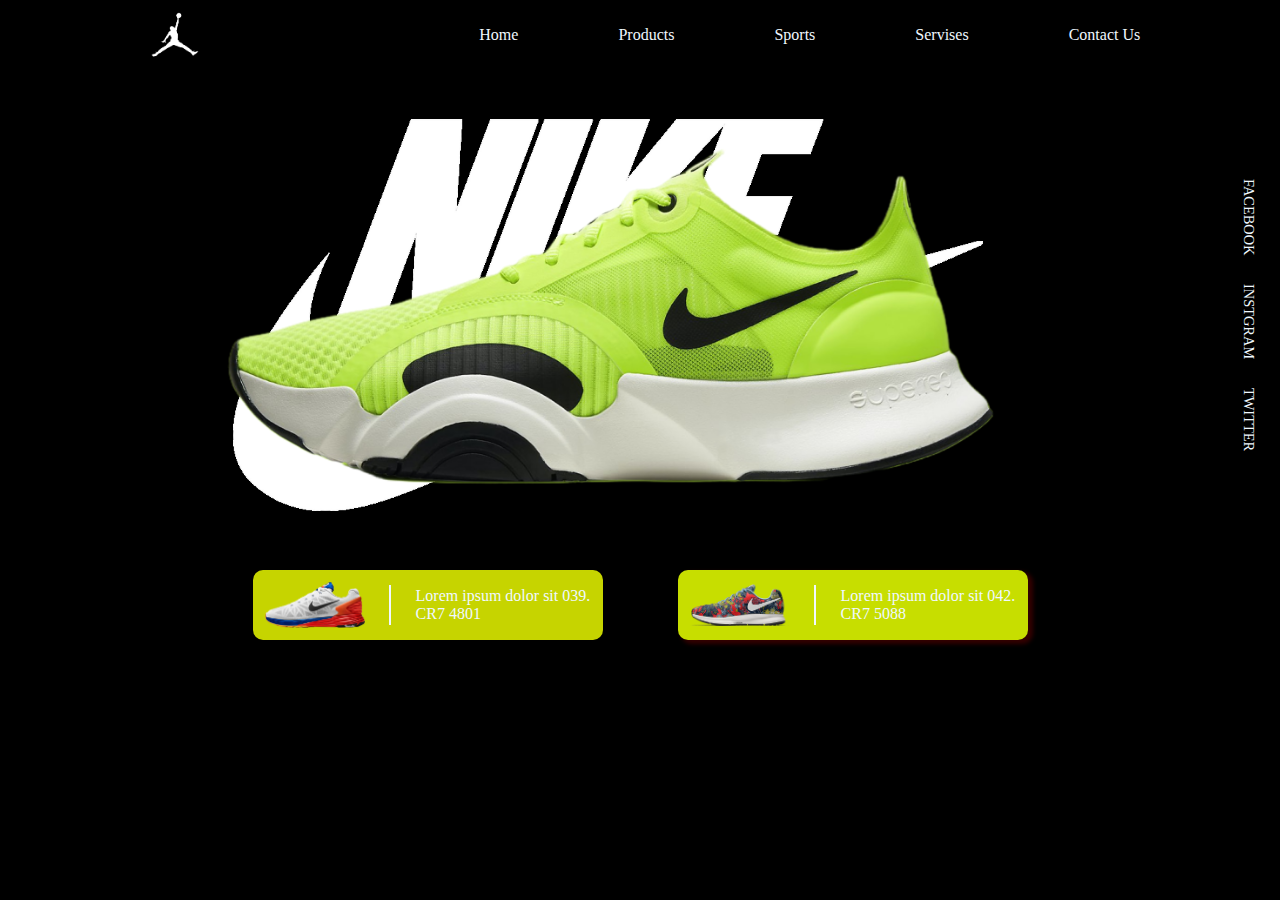
<file: index.html>
<!DOCTYPE html>
<html lang="en">
<head>
    <link rel="stylesheet" href="https://cdnjs.cloudflare.com/ajax/libs/font-awesome/6.4.2/css/all.min.css">
    <meta charset="UTF-8">
    <meta name="viewport" content="width=device-width, initial-scale=1.0">
    <title>NIKE</title>
    <link rel="stylesheet" href="style.css">

</head>
<body>
            
    <nav class="aa">
        <img src="logo.png" class="logo" alt="">
        <input type="checkbox" id="bb">
        <label for="bb"><i class="fa-solid fa-bars"></i></label>

        <div class="menu">
            <ul class="list">

                <li><a href="index.html">Home</a></li>
                <li><a href="products.html">Products</a></li>
                <li><a href="Sports.html">Sports</a></li>
                <li><a href="serv.html">Servises</a></li>
                <li><a href="contact.html">Contact Us</a></li>
                

            </ul>
        </div>

    </nav>


    <!-------------------------------section------------------------------->


    <section id="main">
        <div class="cc1">
            <img src="background.png" class="backg" alt="">
            <img src="shoe.png" class="backg2" alt="">
        </div>
    

        <div class="cc2">
            <span></span>
            <a href="">Facebook</a>
            <a href="">instgram</a>
            <a href="">twitter</a>
            <span></span>
        </div>

    </section>

         
    <!------------------------------section------------------------------->


    <section id="low-end">
        <div class="f0">
            <img src="demo-1.png" alt="">
            <div></div>
            <span>
                <p>Lorem ipsum dolor sit 039.</p>
                <p>CR7 4801</p>
            </span>
        </div>

        <div class="f00">
            <img src="demo-2.png" alt="">
            <div></div>
            <span>
                <p>Lorem ipsum dolor sit 042.</p>
                <p>CR7 5088</p>
            </span>
        </div>

    </section>








   


</body>
</html>
</file>
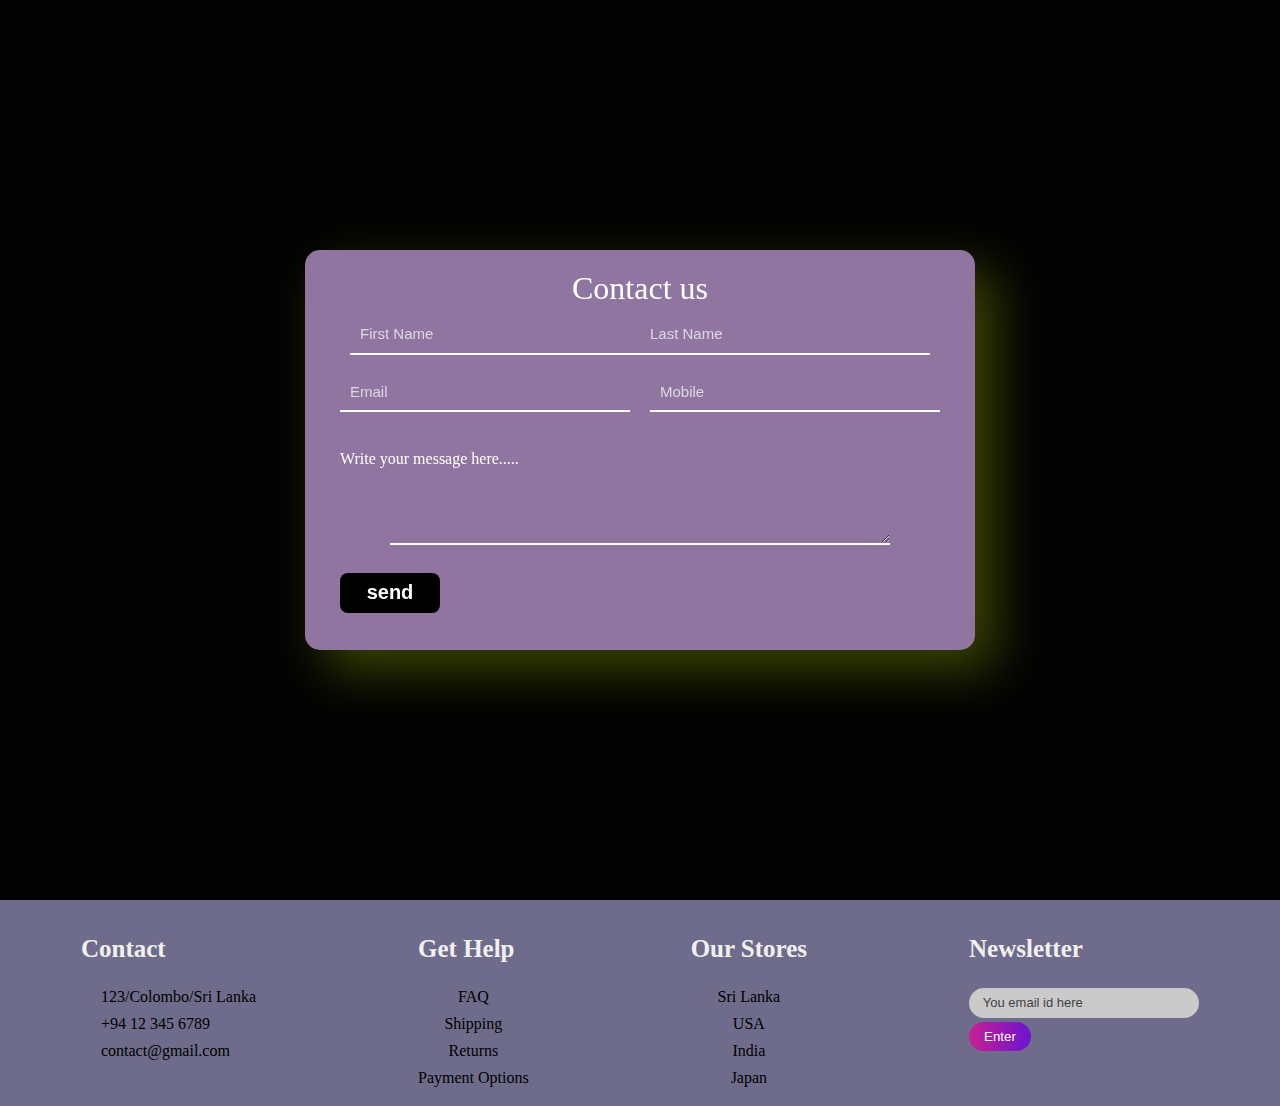
<file: contact.html>
<!DOCTYPE html>
<html lang="en">
<head>
    <meta charset="UTF-8">
    <meta name="viewport" content="width=device-width, initial-scale=1.0">
    <title>Document</title>
    <link rel="stylesheet" href="style.css">
</head>
<body>
    <div class="container">
        <form>
            <h1>Contact us </h1>
            <input type="text" id="First Name" placeholder="First Name" required>
            <input type="text" id="Last Name" placeholder="Last Name" required>
            <input type="email" id="Email" placeholder="Email" required>
            <input type="text" id="Mobile" placeholder="Mobile" required>
            <h4> Write your message here.....</h4>
            <textarea required></textarea>
            <input type="submit" value="send" id="button">
        </form>
    </div>


<!------------------con------------------>

<footer>
    <div class="footer_main">
        <div class="tag">
            <h1>Contact</h1>
            <a href="#"><i class="fa-solid fa-house"></i>123/Colombo/Sri Lanka</a>
            <a href="#"><i class="fa-solid fa-phone"></i>+94 12 345 6789</a>
            <a href="#"><i class="fa-solid fa-envelope"></i>contact@gmail.com</a>
        </div>

        <div class="tag">
            <h1>Get Help</h1>
            <a href="#" class="center">FAQ</a>
            <a href="#" class="center">Shipping</a>
            <a href="#" class="center">Returns</a>
            <a href="#" class="center">Payment Options</a>
        </div>

        <div class="tag">
            <h1>Our Stores</h1>
            <a href="#" class="center">Sri Lanka</a>
            <a href="#" class="center">USA</a>
            <a href="#" class="center">India</a>
            <a href="#" class="center">Japan</a>
        </div>

        

        <div class="tag">
            <h1>Newsletter</h1>
            <div class="search_bar">
                <input type="text" placeholder="You email id here">
                <button type="submit">Enter</button>
            </div>
        </div>

    </div>
</footer>




</body>
</html>
</file>
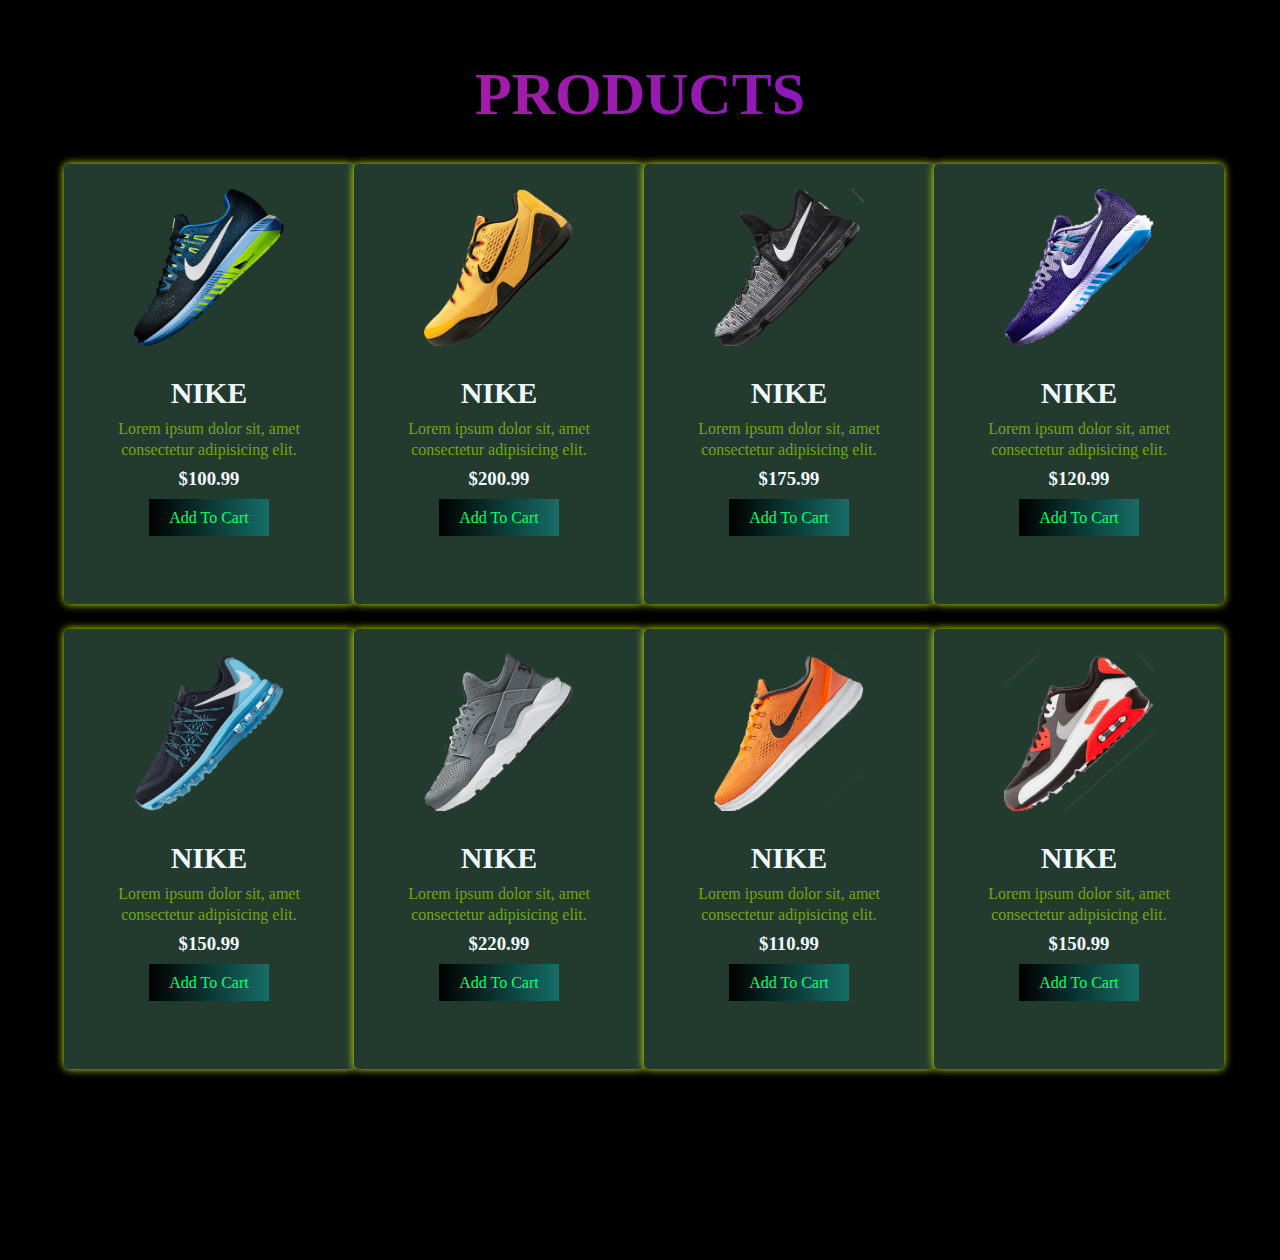
<file: products.html>
<!DOCTYPE html>
<html lang="en">
<head>
    <meta charset="UTF-8">
    <meta name="viewport" content="width=device-width, initial-scale=1.0">
    <title>Document</title>
    <link rel="stylesheet" href="style.css">
    <link rel="stylesheet" href="https://cdnjs.cloudflare.com/ajax/libs/font-awesome/6.1.1/css/all.min.css" integrity="sha512-KfkfwYDsLkIlwQp6LFnl8zNdLGxu9YAA1QvwINks4PhcElQSvqcyVLLD9aMhXd13uQjoXtEKNosOWaZqXgel0g==" crossorigin="anonymous" referrerpolicy="no-referrer" />

</head>
<body>
    <div class="products" id="Products">
        <h1>Products</h1>

        <div class="box">
            <div class="card">

                <div class="small_card">
                    <i class="fa-solid fa-heart"></i>
                    <i class="fa-solid fa-share"></i>
                </div>

                <div class="image">
                    <img src="shoes.png">
                </div>

                <div class="products_text">
                    <h2>NIKE</h2>
                    <p>
                        Lorem ipsum dolor sit, amet consectetur adipisicing elit.
                    </p>
                    <h3>$100.99</h3>
                    <div class="products_star">
                        <i class="fa-solid fa-star"></i>
                        <i class="fa-solid fa-star"></i>
                        <i class="fa-solid fa-star"></i>
                        <i class="fa-solid fa-star"></i>
                        <i class="fa-solid fa-star"></i>
                    </div>
                    <a href="#" class="btn">Add To Cart</a>
                </div>

            </div>

            <div class="card">

                <div class="small_card">
                    <i class="fa-solid fa-heart"></i>
                    <i class="fa-solid fa-share"></i>
                </div>

                <div class="image">
                    <img src="shoes1.png">
                </div>

                <div class="products_text">
                    <h2>NIKE</h2>
                    <p>
                        Lorem ipsum dolor sit, amet consectetur adipisicing elit.
                    </p>
                    <h3>$200.99</h3>
                    <div class="products_star">
                        <i class="fa-solid fa-star"></i>
                        <i class="fa-solid fa-star"></i>
                        <i class="fa-solid fa-star"></i>
                        <i class="fa-solid fa-star"></i>
                        <i class="fa-solid fa-star-half-stroke"></i>
                    </div>
                    <a href="#" class="btn">Add To Cart</a>
                </div>

            </div>

            <div class="card">

                <div class="small_card">
                    <i class="fa-solid fa-heart"></i>
                    <i class="fa-solid fa-share"></i>
                </div>

                <div class="image">
                    <img src="shoes2.png">
                </div>

                <div class="products_text">
                    <h2>NIKE</h2>
                    <p>
                        Lorem ipsum dolor sit, amet consectetur adipisicing elit.
                    </p>
                    <h3>$175.99</h3>
                    <div class="products_star">
                        <i class="fa-solid fa-star"></i>
                        <i class="fa-solid fa-star"></i>
                        <i class="fa-solid fa-star"></i>
                        <i class="fa-solid fa-star-half-stroke"></i>
                        <i class="fa-regular fa-star"></i>
                    </div>
                    <a href="#" class="btn">Add To Cart</a>
                </div>

            </div>

            <div class="card">

                <div class="small_card">
                    <i class="fa-solid fa-heart"></i>
                    <i class="fa-solid fa-share"></i>
                </div>

                <div class="image">
                    <img src="shoes3.png">
                </div>

                <div class="products_text">
                    <h2>NIKE</h2>
                    <p>
                        Lorem ipsum dolor sit, amet consectetur adipisicing elit.
                    </p>
                    <h3>$120.99</h3>
                    <div class="products_star">
                        <i class="fa-solid fa-star"></i>
                        <i class="fa-solid fa-star"></i>
                        <i class="fa-solid fa-star"></i>
                        <i class="fa-solid fa-star"></i>
                        <i class="fa-regular fa-star"></i>
                    </div>
                    <a href="#" class="btn">Add To Cart</a>
                </div>

            </div>

            <div class="card">

                <div class="small_card">
                    <i class="fa-solid fa-heart"></i>
                    <i class="fa-solid fa-share"></i>
                </div>

                <div class="image">
                    <img src="shoes4.png">
                </div>

                <div class="products_text">
                    <h2>NIKE</h2>
                    <p>
                        Lorem ipsum dolor sit, amet consectetur adipisicing elit.
                    </p>
                    <h3>$150.99</h3>
                    <div class="products_star">
                        <i class="fa-solid fa-star"></i>
                        <i class="fa-solid fa-star"></i>
                        <i class="fa-solid fa-star"></i>
                        <i class="fa-solid fa-star"></i>
                        <i class="fa-solid fa-star"></i>
                    </div>
                    <a href="#" class="btn">Add To Cart</a>
                </div>

            </div>

            <div class="card">

                <div class="small_card">
                    <i class="fa-solid fa-heart"></i>
                    <i class="fa-solid fa-share"></i>
                </div>

                <div class="image">
                    <img src="shoes5.png">
                </div>

                <div class="products_text">
                    <h2>NIKE</h2>
                    <p>
                        Lorem ipsum dolor sit, amet consectetur adipisicing elit.
                    </p>
                    <h3>$220.99</h3>
                    <div class="products_star">
                        <i class="fa-solid fa-star"></i>
                        <i class="fa-solid fa-star"></i>
                        <i class="fa-solid fa-star"></i>
                        <i class="fa-solid fa-star"></i>
                        <i class="fa-regular fa-star-half-stroke"></i>
                    </div>
                    <a href="#" class="btn">Add To Cart</a>
                </div>

            </div>

            <div class="card">

                <div class="small_card">
                    <i class="fa-solid fa-heart"></i>
                    <i class="fa-solid fa-share"></i>
                </div>

                <div class="image">
                    <img src="shoes6.png">
                </div>

                <div class="products_text">
                    <h2>NIKE</h2>
                    <p>
                        Lorem ipsum dolor sit, amet consectetur adipisicing elit.
                    </p>
                    <h3>$110.99</h3>
                    <div class="products_star">
                        <i class="fa-solid fa-star"></i>
                        <i class="fa-solid fa-star"></i>
                        <i class="fa-solid fa-star"></i>
                        <i class="fa-regular fa-star"></i>
                        <i class="fa-regular fa-star"></i>
                    </div>
                    <a href="#" class="btn">Add To Cart</a>
                </div>

            </div>

            <div class="card">

                <div class="small_card">
                    <i class="fa-solid fa-heart"></i>
                    <i class="fa-solid fa-share"></i>
                </div>

                <div class="image">
                    <img src="shoes7.png">
                </div>

                <div class="products_text">
                    <h2>NIKE</h2>
                    <p>
                        Lorem ipsum dolor sit, amet consectetur adipisicing elit.
                    </p>
                    <h3>$150.99</h3>
                    <div class="products_star">
                        <i class="fa-solid fa-star"></i>
                        <i class="fa-solid fa-star"></i>
                        <i class="fa-solid fa-star"></i>
                        <i class="fa-solid fa-star"></i>
                        <i class="fa-regular fa-star-half-stroke"></i>
                    </div>
                    <a href="#" class="btn">Add To Cart</a>
                </div>

            </div>

        </div>
    </div>





</body>
</html>
</file>
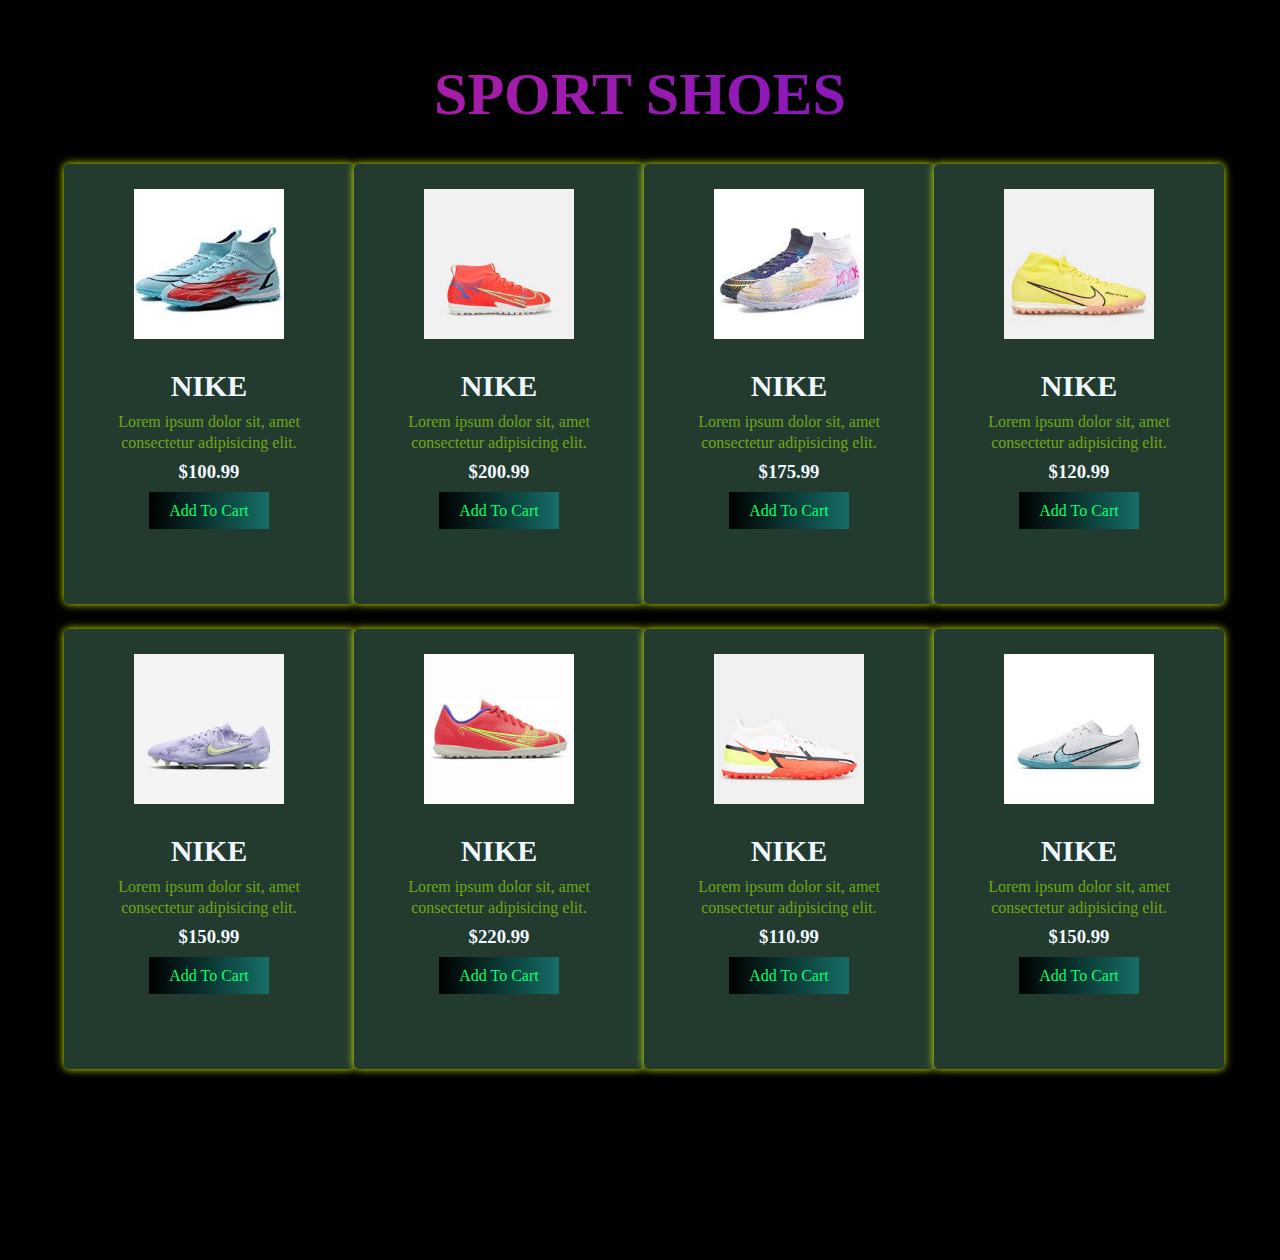
<file: Sports.html>
<!DOCTYPE html>
<html lang="en">
<head>
    <meta charset="UTF-8">
    <meta name="viewport" content="width=device-width, initial-scale=1.0">
    <title>Document</title>
    <link rel="stylesheet" href="style.css">
    <link rel="stylesheet" href="https://cdnjs.cloudflare.com/ajax/libs/font-awesome/6.1.1/css/all.min.css" integrity="sha512-KfkfwYDsLkIlwQp6LFnl8zNdLGxu9YAA1QvwINks4PhcElQSvqcyVLLD9aMhXd13uQjoXtEKNosOWaZqXgel0g==" crossorigin="anonymous" referrerpolicy="no-referrer" />
</head>
<body>
    

    <div class="products" id="Products">
        <h1>SPORT SHOES</h1>

        <div class="box">
            <div class="card">

                <div class="small_card">
                    <i class="fa-solid fa-heart"></i>
                    <i class="fa-solid fa-share"></i>
                </div>

                <div class="image">
                    <img src="image10.jpg">
                </div>

                <div class="products_text">
                    <h2>NIKE</h2>
                    <p>
                        Lorem ipsum dolor sit, amet consectetur adipisicing elit.
                    </p>
                    <h3>$100.99</h3>
                    <div class="products_star">
                        <i class="fa-solid fa-star"></i>
                        <i class="fa-solid fa-star"></i>
                        <i class="fa-solid fa-star"></i>
                        <i class="fa-solid fa-star"></i>
                        <i class="fa-solid fa-star"></i>
                    </div>
                    <a href="#" class="btn">Add To Cart</a>
                </div>

            </div>

            <div class="card">

                <div class="small_card">
                    <i class="fa-solid fa-heart"></i>
                    <i class="fa-solid fa-share"></i>
                </div>

                <div class="image">
                    <img src="images (2)2.jpg">
                </div>

                <div class="products_text">
                    <h2>NIKE</h2>
                    <p>
                        Lorem ipsum dolor sit, amet consectetur adipisicing elit.
                    </p>
                    <h3>$200.99</h3>
                    <div class="products_star">
                        <i class="fa-solid fa-star"></i>
                        <i class="fa-solid fa-star"></i>
                        <i class="fa-solid fa-star"></i>
                        <i class="fa-solid fa-star"></i>
                        <i class="fa-solid fa-star-half-stroke"></i>
                    </div>
                    <a href="#" class="btn">Add To Cart</a>
                </div>

            </div>

            <div class="card">

                <div class="small_card">
                    <i class="fa-solid fa-heart"></i>
                    <i class="fa-solid fa-share"></i>
                </div>

                <div class="image">
                    <img src="image6.jpg">
                </div>

                <div class="products_text">
                    <h2>NIKE</h2>
                    <p>
                        Lorem ipsum dolor sit, amet consectetur adipisicing elit.
                    </p>
                    <h3>$175.99</h3>
                    <div class="products_star">
                        <i class="fa-solid fa-star"></i>
                        <i class="fa-solid fa-star"></i>
                        <i class="fa-solid fa-star"></i>
                        <i class="fa-solid fa-star-half-stroke"></i>
                        <i class="fa-regular fa-star"></i>
                    </div>
                    <a href="#" class="btn">Add To Cart</a>
                </div>

            </div>

            <div class="card">

                <div class="small_card">
                    <i class="fa-solid fa-heart"></i>
                    <i class="fa-solid fa-share"></i>
                </div>

                <div class="image">
                    <img src="images (1).jpg">
                </div>

                <div class="products_text">
                    <h2>NIKE</h2>
                    <p>
                        Lorem ipsum dolor sit, amet consectetur adipisicing elit.
                    </p>
                    <h3>$120.99</h3>

                    <div class="products_star">
                        <i class="fa-solid fa-star"></i>
                        <i class="fa-solid fa-star"></i>
                        <i class="fa-solid fa-star"></i>
                        <i class="fa-solid fa-star"></i>
                        <i class="fa-regular fa-star"></i>
                        
                    </div>
                    <a href="#" class="btn">Add To Cart</a>
                </div>

            </div>

            <div class="card">

                <div class="small_card">
                    <i class="fa-solid fa-heart"></i>
                    <i class="fa-solid fa-share"></i>
                </div>

                <div class="image">
                    <img src="images (2).jpg">
                </div>

                <div class="products_text">
                    <h2>NIKE</h2>
                    <p>
                        Lorem ipsum dolor sit, amet consectetur adipisicing elit.
                    </p>
                    <h3>$150.99</h3>
                    <div class="products_star">
                        <i class="fa-solid fa-star"></i>
                        <i class="fa-solid fa-star"></i>
                        <i class="fa-solid fa-star"></i>
                        <i class="fa-solid fa-star"></i>
                        <i class="fa-solid fa-star"></i>
                    </div>
                    <a href="#" class="btn">Add To Cart</a>
                </div>

            </div>

            <div class="card">

                <div class="small_card">
                    <i class="fa-solid fa-heart"></i>
                    <i class="fa-solid fa-share"></i>
                </div>

                <div class="image">
                    <img src="images (4).jpg">
                </div>

                <div class="products_text">
                    <h2>NIKE</h2>
                    <p>
                        Lorem ipsum dolor sit, amet consectetur adipisicing elit.
                    </p>
                    <h3>$220.99</h3>
                    <div class="products_star">
                        <i class="fa-solid fa-star"></i>
                        <i class="fa-solid fa-star"></i>
                        <i class="fa-solid fa-star"></i>
                        <i class="fa-solid fa-star"></i>
                        <i class="fa-regular fa-star-half-stroke"></i>
                    </div>
                    <a href="#" class="btn">Add To Cart</a>
                </div>

            </div>

            <div class="card">

                <div class="small_card">
                    <i class="fa-solid fa-heart"></i>
                    <i class="fa-solid fa-share"></i>
                </div>

                <div class="image">
                    <img src="images (7).jpg">
                </div>

                <div class="products_text">
                    <h2>NIKE</h2>
                    <p>
                        Lorem ipsum dolor sit, amet consectetur adipisicing elit.
                    </p>
                    <h3>$110.99</h3>
                    <div class="products_star">
                        <i class="fa-solid fa-star"></i>
                        <i class="fa-solid fa-star"></i>
                        <i class="fa-solid fa-star"></i>
                        <i class="fa-regular fa-star"></i>
                        <i class="fa-regular fa-star"></i>
                    </div>
                    <a href="#" class="btn">Add To Cart</a>
                </div>

            </div>

            <div class="card">

                <div class="small_card">
                    <i class="fa-solid fa-heart"></i>
                    <i class="fa-solid fa-share"></i>
                </div>

                <div class="image">
                    <img src="images.jpg">
                </div>

                <div class="products_text">
                    <h2>NIKE</h2>
                    <p>
                        Lorem ipsum dolor sit, amet consectetur adipisicing elit.
                    </p>
                    <h3>$150.99</h3>
                    <div class="products_star">
                        <i class="fa-solid fa-star"></i>
                        <i class="fa-solid fa-star"></i>
                        <i class="fa-solid fa-star"></i>
                        <i class="fa-solid fa-star"></i>
                        <i class="fa-regular fa-star-half-stroke"></i>
                    </div>
                    <a href="#" class="btn">Add To Cart</a>
                </div>

            </div>

        </div>
    </div>



</body>
</html>
</file>
<file: style.css>
* {
    margin: 0;
    padding: 0;
}

body {
    width: 100vw;
    color: aliceblue;
    background-color: rgb(0, 0, 0);
}

/************menu***************/
.aa {
    display: flex;
    flex-wrap: wrap;
    align-items: center;
    justify-content: space-around;
    background-color: rgb(0, 0, 0);
    padding: 10px 0;
}

.aa a {
    text-decoration: none;
    color: inherit;
}

.logo {
    margin-left: 10px;

}

.aa img {
    width: 50px;
    overflow: hidden;
}

.list {
    list-style: none;
    display: flex;
    gap: 100px;

}

.list li a:hover {
    background-color: aliceblue;
    padding: 15px;
    transition: 400ms;
    color: black;

}

#bb, .aa label {
    display: none;

}

/****************************section**************/
#main {
    width: 100vw;
    height: 490px;
    background-color: rgb(0, 0, 0);
    display: flex;
}

.cc1 {
    width: 95%;
    height: 100%;
    background-color: rgb(0, 0, 0);
    display: flex;
    justify-content: center;
    align-items: center;
    position: relative;
}

.backg {
    width: 750px;
    z-index: 1;
    position: absolute;
}

.backg2 {
    width: 800px; 
    z-index: 2;
    position: absolute;


}

.cc2 {
    width: 5%;
    height: 100%;
    display: flex;
    flex-direction: column;
    align-items: center;
    justify-content: space-between;
    background-color: rgb(0, 0, 0);   
}

.cc2 a {
    text-transform: uppercase;
    text-orientation: mixed;
    writing-mode: vertical-rl;
    text-decoration: none;
    color: aliceblue;
    font-size: 0.9rem;
}

.cc2 span {
    margin: 40px 40px;
}

/****************************SECTION**************************/

#low-end {
   padding: 10px 0;
   width: 100vw;
   overflow: hidden;
   background-color: rgb(0, 0, 0);
   display: flex;
   justify-content: center;
   align-items: center;
   gap: 75px;
}

.f0 {
    width: 350px;
    background-color: rgba(227, 243, 0, 0.87);
    height: 70px;
    display: flex;
    align-items: center;
    justify-content: space-around;
    border-radius: 10px;
    box-shadow: 4px 3px 4px 1p rgb(197, 63, 63);
    cursor: pointer;
    transition: 500ms;
    
}

.f0 img {
    width: 100px;
}

.f0 div {
    width: 2px;
    background-color: aliceblue;
    height: 40px;
}

.f0:hover {
    background-color: rgb(88, 95, 92);
}

.f00 {
    width: 350px;
    background-color: rgba(229, 255, 0, 0.87);
    height: 70px;
    display: flex;
    align-items: center;
    justify-content: space-around;
    border-radius: 10px;
    box-shadow: 4px 3px 4px 1px rgb(51, 0, 0);
    cursor: pointer;
    transition: 500ms;


}

.f00 img {
    width: 100px;
}

.f00 div {
    width: 2px;
    background-color: aliceblue;
    height: 40px;

}

.f00:hover { background-color: rgb(85, 85, 85);

}

/**************************************all devices****************************/

@media screen and (max-width:650px){
    body {
        width: 100%;
    }
    
    .menu{
        width: 100%;
        max-height: 0;
        overflow: hidden;
    }

    .list{
        flex-direction: column;
        align-items: center;
        padding: 10px;
        gap: 20px;
    }

    .aa label {
        display: inline-flex;
        align-items: center;
        cursor: pointer;
    }

    #bb:checked .menu {
        max-height: 100%;
    }

    .aa {
        padding: 0;
    }

    .logo {
        margin-left: 0px;
    }
     #main {
        display: block;
        width: 100%;

     }

     .cc1 {
        width: 100%;
     }

     .cc2 {
        display: none;
     }

     .backg {
        width: 450px;
     }

     .backg2 {
        width: 450px;
     }

     #low-end {
        display: flex;
        flex-direction: column;
        gap: 20px;
        width: 100%;
        overflow: hidden;
     }
}


/*************************contact******************************/

*{
    margin: 0;
    padding: 0;
    box-sizing: border-box;
}


.container{
    min-height: 100vh;
    background: rgb(3, 3, 3);
    display: flex;
    justify-content: center;
    align-items: center;
    
}

.container form{
    width: 670px;
    height: 400px;
    display: flex;
    justify-content: center;
    box-shadow: 20px 20px 50px rgba(217, 255, 0, 0.267);
    border-radius: 15px;
    background: rgb(145, 117, 161);
    backdrop-filter: blur(10px);
    flex-wrap: wrap;
    
}

.container form h1{
    color: rgb(255, 255, 255);
    font-weight: 500;
    margin-top: 20px;
    width: 500px;
    text-align: center;
    
}

.container form input{
    width: 290px;
    height: 40px;
    padding-left: 10px;
    outline: none;
    border: none;
    font-size: 15px;
    margin-bottom: 10px;
    background: none;
    border-bottom: 2px solid rgb(255, 255, 255);
    
}

.container form input::placeholder{
    color: rgb(252, 254, 255);
}

.container form #LastName,
.container form #Mobile{
    margin-left: 20px;
}

.container form h4{
    color: rgb(255, 255, 255);
    font-weight: 300;
    width: 600px;
    margin-top: 20px;
}

.container form textarea{
    background: none;
    border: none;
    border-bottom: 2px solid rgb(255, 255, 255);
    color: rgb(0, 0, 0);
    font-weight: 200;
    font-size: 15px;
    padding: 10px;
    outline: none;
    min-width: 500px;
    max-width: 500px;
    min-height: 70px;
    max-height: 70px;

}

textarea::-webkit-scrollbar{
    width: 1em;
}

textarea::-webkit-scrollbar-thumb{
    background-color: rgba(194,194,194,0,713);
}

.container form #button{
    border: none;
    background: rgb(0, 0, 0);
    border-radius: 8px;
    margin-top: 20px;
    font-weight: 600;
    font-size: 20px;
    color: rgb(255, 255, 255);
    width: 100px;
    padding: 0;
    margin-right: 500px;
    margin-bottom: 30px;
    transition: 0.3s;
}

.container form #button:hover{
    opacity: 0.7;
}

/*******************************products********************************/

.products{
    width: 100%;
    height: 140vh;
    padding: 25px 0;
}

.products h1{
    margin: 35px 0;
    font-size: 60px;
    display: flex;
    align-items: center;
    justify-content: center;
    text-transform: uppercase;
    background: linear-gradient(to right, #c72092,#6c14d0);
    -webkit-background-clip: text;
    -webkit-text-fill-color: transparent;    
}

.products .box{
    width: 90%;
    margin: 0 auto;
    display: grid;
    grid-template-columns: 1fr 1fr 1fr 1fr;
    grid-gap: 25px 0;
}

.products .box .card{
    width: 290px;
    height: 440px;
    box-shadow: 0 0 8px #d9ff00;
    border-radius: 5px;
    text-align: center;
    padding: 10px 20px;
    background: #233a2f;
}

.products .box .card .small_card{
    display: flex;
    flex-flow: column;
    position: absolute;
    margin: 10px 0;
    transform: translateX(-20px);
    transition: 0.3s;
    opacity: 0;
}

.products .box .card:hover .small_card{
    transform: translateX(2px);
    cursor: pointer;
    opacity: 1;
}

.products .box .card .image{
    display: flex;
    align-items: center;
    justify-content: center;
}

.products .box .card .image img{
    width: 150px;
    margin: 15px 0;
    transition: 0.3s;
}

.products .box .card:hover .image img{
    transform: scale(1.1);
}

.products .box .card .small_card i{
    width: 45px;
    height: 45px;
    border-radius: 5px;
    font-size: 18px;
    margin: 2px 0;
    line-height: 40px;
    border: 2px solid #7aa71b;
    transition: 0.2s;
}

.products .box .card .small_card i:hover{
    color: #c72092;
}

.products .box .card .products_text h2{
    font-size: 30px;
    margin-top: 15px;
}

.products .box .card .products_text p{
    color: #affa0091;
    line-height: 21px;
    margin: 8px 0;
}

.products .box .card .products_text h3{
    margin: 7px 0;
}

.products .box .card .products_text .products_star{
    color: orange;
    margin-bottom: 19px;
    cursor: pointer;
}

.products .box .card .products_text .btn{
    text-decoration: none;
    padding: 10px 20px;
    background: linear-gradient(to right, #000000 , #166e67);
    color: rgb(10, 255, 104);
}


/*******************serv****************************/

.services{
    width: 70%;
    margin: 0 auto;
    text-align: center;
    padding: 80px 0 10px 0;
}

.services h1{
    font-size: 60px;
    text-transform: uppercase;
}

.services h1 span{
    margin-left: 15px;
    background: linear-gradient(to left, #c72092 , #6c14d0);
    -webkit-background-clip: text;
    -webkit-text-fill-color: transparent;    
}

.services .services_cards{
    width: 80%;
    margin: 0 auto;
    display: flex;
    align-items: center;
    justify-content: space-between;
    position: relative;
    top: 50px;
}

.services .services_box i{
    font-size: 60px;
    color: orange;
    margin: 20px 0;
    cursor: pointer;
}

.services .services_box h3{
    margin-bottom: 12px;
    font-size: 19px;
}

.services .services_box p{
    text-align: center;
    color: #919191;
    margin-bottom: 60px;
}

/*********************login******************************/

.login_form{
    width: 100%;
    height: 100vh;
    display: flex;
    justify-content: space-around;
    align-items: center;
    background-image: url(image/loging_bg.png);
    background-size: cover;
    background-position: center;
}

.login_form .left img{
    width: 650px;
}

.login_form .right{
    position: relative;
    top: -50px;
    left: -60px;
    padding: 50px 80px;
}

.login_form .right h1{
    font-family: prevattscriptssk;
    font-size: 45px;
    margin-bottom: 40px;
}

.login_form .right p{
    margin-bottom: 5px;
}

.login_form .right .user{
    border: 2px solid #6c14d0;
    border-radius: 5px;
    width: 350px;
    height: 40px;
    display: flex;
    background-color: #f3f3f3;
}

.login_form .right .user i{
    position: relative;
    top: 9px;
    left: 15px;
    color: #c72092;
}

.login_form .right .user .username{
    position: relative;
    left: 9%;
    width: 295px;
    background: none;
    outline: none;
    border: none;
    display: flex;
    font-size: 15px;
}

.login_form .right .passworg_tag{
    margin: 15px 0 5px 0;
}

.login_form .right .password{
    border: 2px solid #6c14d0;
    border-radius: 5px;
    width: 350px;
    height: 40px;
    display: flex;
    background-color:white;
}

.login_form .right .password i{
    position: relative;
    top: 9px;
    left: 15px;
    color: #c72092;
}

.login_form .right .password input{
    position: relative;
    left: 9%;
    width: 295px;
    background: none;
    border: none;
    outline: none;
    display: flex;
    font-size: 15px;
    
}

::-webkit-input-placeholder{
    color: black;
    opacity: 0.7;
}

.login_form .right .forget{
    position: relative;
    left: 60%;
    margin: 6px 0 10px 0;
    cursor: pointer;
}

.login_form .right button{
    width: 350px;
    color: white;
    padding: 7px 20px;
    border: none;
    border-radius: 5px;
    font-size: 20px;
    cursor: pointer;
    background: linear-gradient(to right, #c72092 , #6c14d0);
}

.login_form .right .loging_icon{
    display: flex;
    align-items: center;
    justify-content: center;
    margin-top: 25px;
}

.login_form .right .loging_icon a{
    width: 30px;
    height: 30px;
    margin: 0 2px;
    border-radius: 50%;
    background: #f3f3f3;
    box-shadow: 0 0 5px rgba(0,0,0,0.6);
}

.login_form .right .loging_icon img{
    width: 20px;
    margin: 5px 5px;
}

/******************con****************************/

footer{
    width: 100%;
}

footer .footer_main{
    width: 100%;
    background: #6e6c8a;
    display: flex;
    justify-content: space-around;
}

footer .footer_main .tag{
    margin: 10px 0;
}

footer .footer_main .tag .center{
    text-align: center;
}

footer .footer_main .tag h1{
    font-size: 25px;
    margin: 25px 0;
    color: #f0f0f0;
}

footer .footer_main .tag a{
    display: block;
    color: black;
    text-decoration: none;
    margin: 9px 0;
}

footer .footer_main .tag a i{
    padding: 0 10px;
    transition: 0.3;
}

footer .footer_main .tag a i:hover{
    color: #c72092;
}

footer .footer_main .tag .social_link{
    display: flex;
}

footer .footer_main .tag .social_link a{
    width: 30px;
    height: 30px;
    border-radius: 50%;
    text-align: center;
    text-decoration: none;
    color: black;
    box-shadow: 0 0 20px 10px rgba(0,0,0,0.05);
    position: relative;
    margin: 0 5px;
    z-index: 10;
    overflow: hidden;
}

footer .footer_main .tag .social_link a .fa-brands{
    font-size: 15px;
    line-height: 30px;
    z-index: 10;
    position: relative;
    transition: 0.5s;
}

footer .footer_main .tag .social_link a:hover i{
    color: white;
}

footer .footer_main .tag .social_link a::after{
    content: '';
    width: 100%;
    height: 100%;
    top: 0;
    left: -90px;
    background: linear-gradient(-45deg, #c72092 , #6c14d0);
    position: absolute;
    z-index: -10;
    transition: 0.5s;
}

footer .footer_main .tag .social_link a:hover::after{
    left: 0;
}

footer .footer_main .tag .search_bar{
    width: 230px;
    height: 30px;
    background: rgb(202, 202, 202);
    border-radius: 25px;
}

footer .footer_main .tag .search_bar input{
    width: 200px;
    padding: 2px 0;
    position: relative;
    top: 17%;
    left: 6%;
    border: none;
    background: none;
    outline: none;
    font-size: 13px;
}

footer .footer_main .tag .search_bar button{
    padding: 7px 15px;
    background: linear-gradient(to right, #c72092 , #6c14d0);
    border: none;
    margin-top: 15px;
    border-radius: 25px;
    color: white;
    cursor: pointer;
}
</file>
